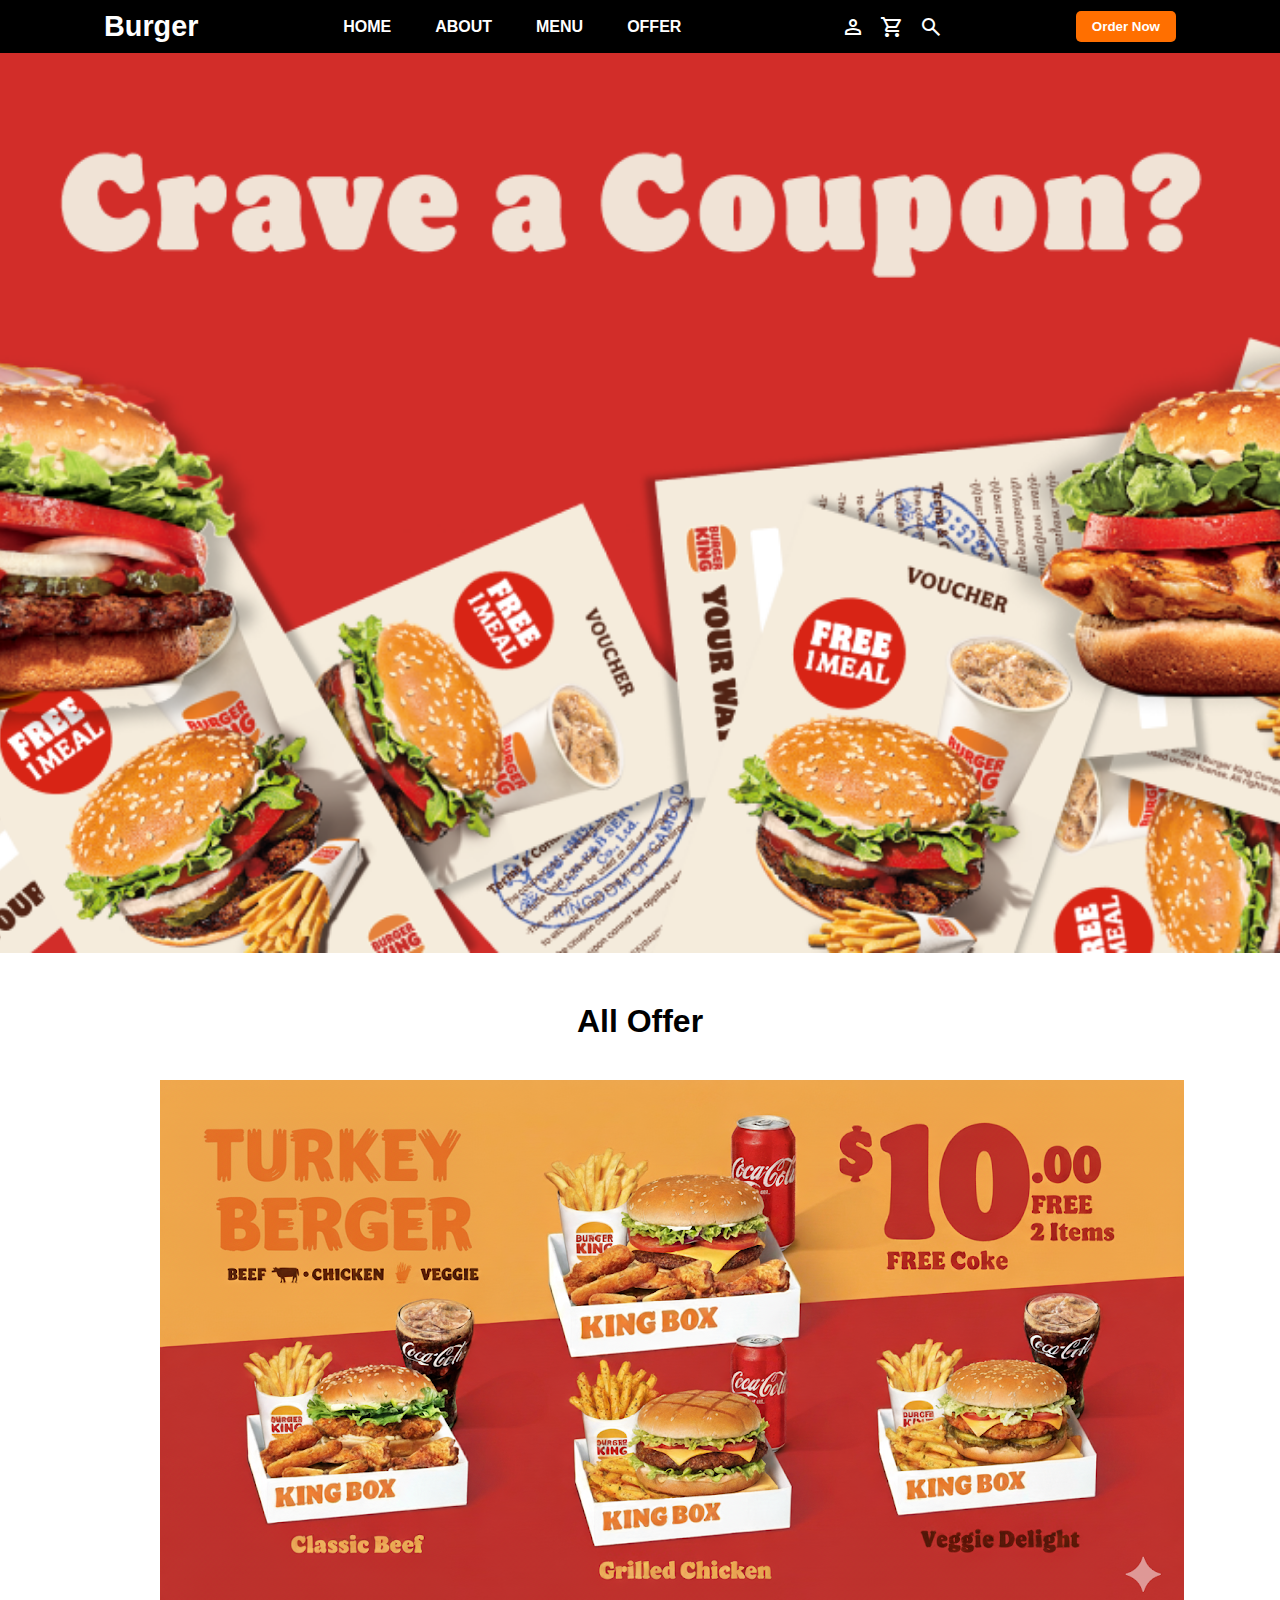
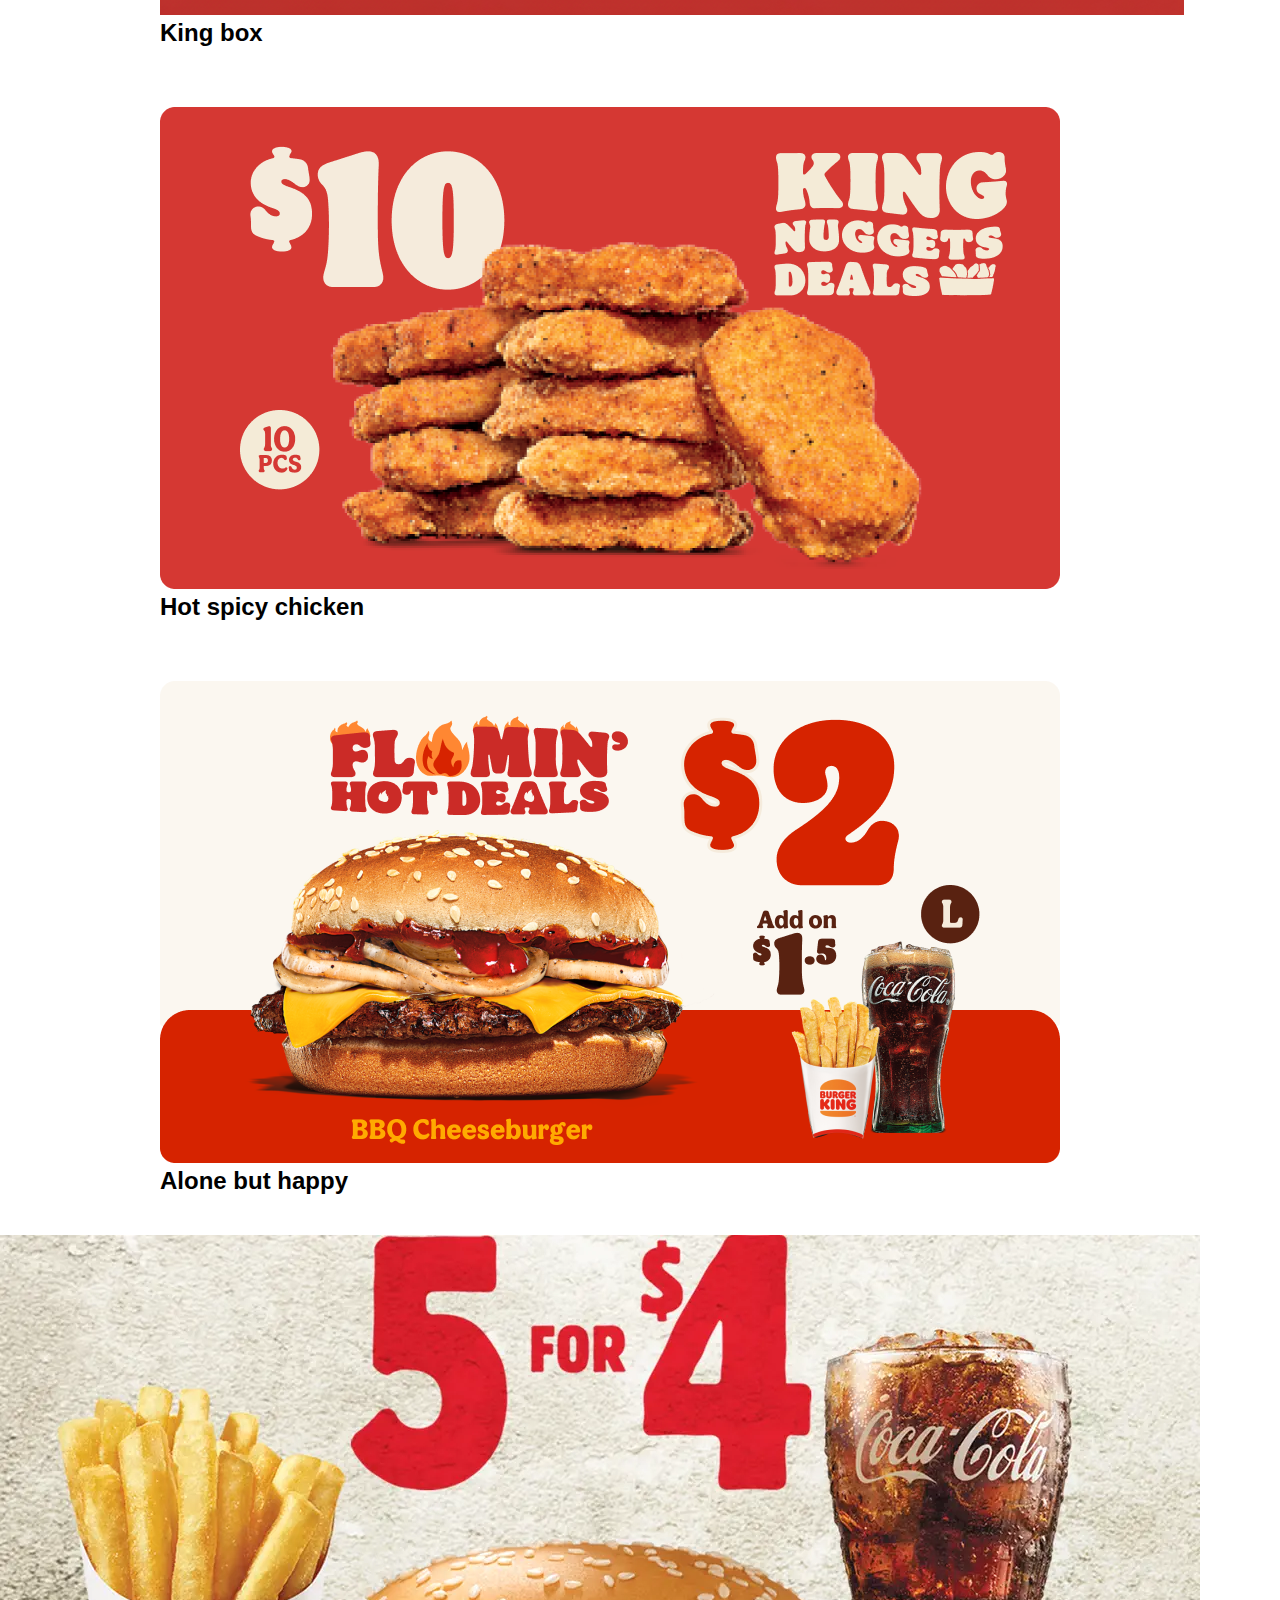
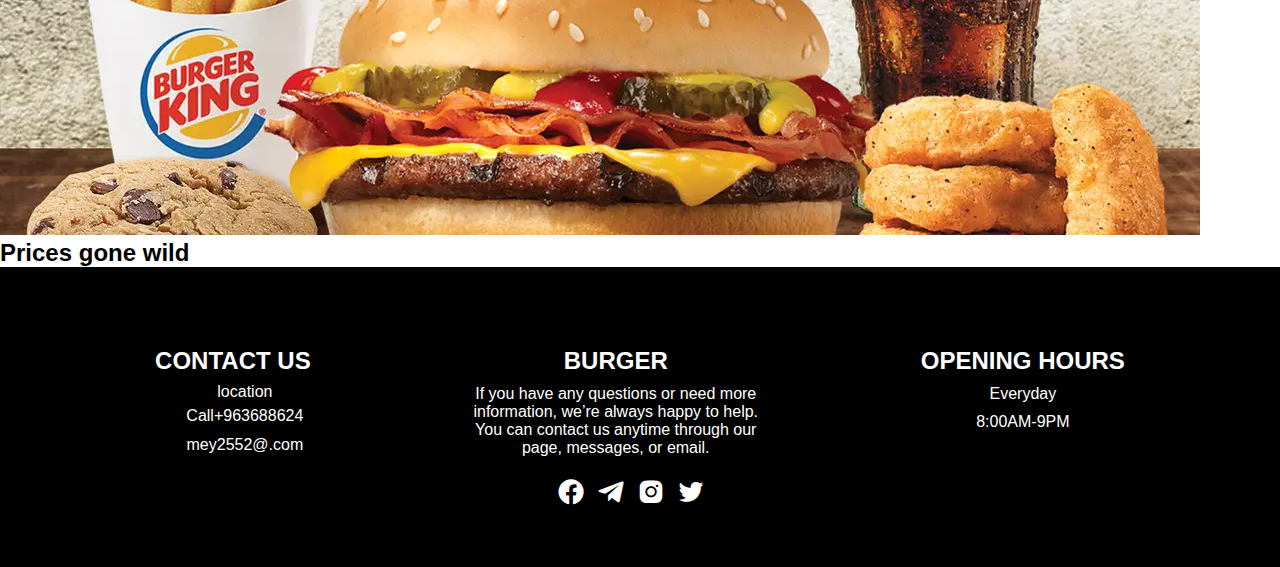
<file: page/Offer.html>
<!DOCTYPE html>
<html lang="en">

<head>
    <link href='https://unpkg.com/boxicons@2.1.4/css/boxicons.min.css' rel='stylesheet'>
    <meta charset="UTF-8">
    <meta name="viewport" content="width=device-width, initial-scale=1.0">
    <title>Home</title>
    <link rel="stylesheet" href="../style/main.css">
    <!-- <link rel="stylesheet" href="https://cdnjs.cloudflare.com/ajax/libs/font-awesome/7.0.1/css/all.min.css"> -->
    <link rel="stylesheet"
        href="https://fonts.googleapis.com/css2?family=Material+Symbols+Outlined:opsz,wght,FILL,GRAD@24,100,0,0&" />

</head>

<body>
    <header>
        <nav class="al">
            <div class="logo">
                <!-- <img src="image/logo.png" alt=""> -->
                <p>Burger</p>
            </div>
            <ul class="link">
                <li><a href="../index.html">HOME</a></li>
                <li><a href="about.html">ABOUT</a></li>
                <li><a href="meun.html">MENU</a></li>
                <li><a href="Offer.html">OFFER</a></li>
            </ul>
            <div class="acc">
                <i class="fa-solid fa-user"></i>
                <span class="material-symbols-outlined">
                    person
                </span>

                <span class="material-symbols-outlined cart">
                    shopping_cart
                </span>
                <span class="material-symbols-outlined">
                    search
                </span>

            </div>
            <button class="or">Order Now</button>
        </nav>
    </header>
    <main>
        <div class="offer">
            <!-- <img src="../image/set/logo offer.png" alt=""> -->
        </div>
        <div class="alloffer">
            <h1>All Offer</h1>
        </div>
        <section class="allturkey">
            <div class="turkey of">
                <img src="../image/set/Turkey burger.png" alt="">
                <h2><b>King box</b></h2>
            </div>
            <div class="chicken of">
                <img src="../image/set/logo offer 1.png" alt="">
                <h2><b >Hot spicy chicken</b></h2>
            </div>
            <div class="add21 of">
                <img src="../image/set/logo offer 2.png" alt="">
                <h2><b>Alone but happy</b></h2>
            </div>
           
        </section>
        <section class="allturkey2">
             <div class="for4">
                <img src="../image/set/image4-5$.png" alt="">
                <h2><b> Prices gone wild </b></h2>
                
            </div>
            <div class="for5">
                <!-- <img src="../image/set/logo offer 3.png" alt=""> -->

            </div>
        </section>
    </main>












    <footer>
        <div class="footer">

            <div class="contact">
                <h2>CONTACT US</h2>
                <div>
                    <div class="location loca">
                        <span class="material-symbols-outlined">
                            location_on
                        </span>
                        <p>location</p>

                    </div>
                    <div class="location call">

                        <span class="material-symbols-outlined">
                            call
                        </span>
                        <p>Call+963688624</p>
                    </div>
                    <div class="location email">

                        <span class="material-symbols-outlined">
                            mark_email_read
                        </span>
                        <p>mey2552@.com</p>
                    </div>
                </div>
            </div>
            <div class="contact bu">
                <h2>BURGER</h2>

                <p>If you have any questions or need more information, we’re always happy to help. You can contact us
                    anytime through our page, messages, or email.</p>
                <div class="allicon">
                    <i class='bx bxl-facebook-circle'></i>
                    <i class='bx bxl-telegram'></i>
                    <i class='bx bxl-instagram-alt'></i>
                    <i class='bx bxl-twitter'></i>

                </div>
            </div>
            <div class="contact">
                <div class="house">
                    <h2>OPENING HOURS</h2>
                    <p>Everyday</p>
                    <p>8:00AM-9PM</p>
                </div>

            </div>




        </div>
        </div>
    </footer>

</body>

</html>
</file>
<file: style/main.css>
@import url('https://fonts.googleapis.com/css2?family=Dancing+Script:wght@400..700&family=Lavishly+Yours&family=Story+Script&display=swap');
html {
    scroll-behavior: smooth;
}

* {
    margin: 0;
    padding: 0;
    font-family: 'Poppins', sans-serif;
    box-sizing: border-box;
    
;


}

header {
    width: 100%;
    background-color: black;
    /* white background */

    position: sticky;
    top: 0;
    z-index: 1000;
}

nav.al {
    display: flex;
    align-items: center;
    justify-content: space-between;
    flex-wrap: wrap;
    /* allows wrapping on small screens */
    padding: 10px 5%;
    max-width: 1200px;
    margin: 0 auto;
}

/* Logo */
nav .logo p {
    font-size: 1.8rem;
    font-weight: bold;
    color: white;
    /* orange theme */
    margin: 0;
}

/* Navigation links */
nav .link {
    display: flex;
    gap: 20px;
    list-style: none;
    flex-wrap: wrap;
    margin: 0;
    padding: 0;



}

nav .link li a {
    text-decoration: none;
    /* color: #333; */
    font-weight: 600;
    padding: 8px 12px;
    transition: 0.3s;
    color: #fff;

}

nav .link li a:hover {
    color: #ff6f00;
}

/* Account & icons */
nav .acc {
    display: flex;
    align-items: center;
    gap: 15px;
    font-size: 1.3rem;
    cursor: pointer;
    color: #fff;
}

/* Order Now button */
nav .or {
    background-color: #ff6f00;
    /* background: gold; */
    color: #fff;
    border: none;
    padding: 8px 16px;
    border-radius: 5px;
    cursor: pointer;
    font-weight: 600;
    transition: 0.3s;
}

/* nav .or:hover {
    background-color: #e65c00;
    
} */


.all {
    background: #000;
    display: flex;
    justify-content: space-between;
}

.all main {
    background: #000;

}

.text p {
    color: black;

}

.texts p {
    color: white;
}

.big {
    font-family: 'Dancing Script', cursive;
    padding-left: 60px;
    font-size: 50px;
    padding-top: 180px;
    /* background: pink; */
}

.small {
    padding-top: 30px;
    padding-left: 60px;
    font-size: 20px;
}

.order {
    padding: 16px 50px;
    margin-top: 20px;
    margin-left: 250px;
    border-radius: 10px;
    background: gold;
    /* color: #fff; */
    color: black;
    font-weight: 700;
    font-size: 20px;
}

.text {
    text-align: center;
    padding-left: 20px;
    padding-top: 170px;
}

.image {
    width: 600px;
    padding-top: 30px;
}

.allcard {
    display: flex;
    flex-wrap: wrap;
    justify-content: space-between;
    margin: 0 42px;
    /* background: pink; */
    /* padding: 4px; */
}

.our {
    text-align: center;
    font-size: 50px;
    margin-top: 10px;
    color: black;
    font-family: "Story Script", sans-serif;




}

.card {
    background: rgba(0, 0, 0, 0.876);
    background: #bd2f2b;
    width: 350px;
    height: 500px;
    margin-top: 50px;
    border-radius: 20px;
    box-shadow: rgba(50, 50, 105, 0.15) 0px 2px 5px 0px, rgba(0, 0, 0, 0.05) 0px 1px 1px 0px;
    transition: all .3s ease-in-out;

}
.btn1{
    /* background: #000; */
    margin-left: 66px;
}

.card:hover {
    transform: translateY(-10px);
    box-shadow: rgba(0, 0, 0, 0.15) 0px 15px 25px, rgba(0, 0, 0, 0.05) 0px 5px 10px;

}

.pic1 {
    /* background:rgba(255, 255, 255, 0.902); */
    background: white;
    width: 350px;
    height: 300px;
    /* overflow: hidden; */
    border-radius: 18px;
}

.pic1 img {
    /* transform: scale(1); */
    width: 80%;
    height: 80%;
    /* object-fit: cover; */
    padding-left: 30px;
    padding-top: 40px;

}

.Turkey {
    color: #fff;
    text-align: center;
    padding: 0px 20px;

}

.Turkey p {
    padding-top: 10px;
    font-size: 15px;
}

.Turkey h2 {
    padding-top: 20px;

}

.price {
    display: flex;
    margin-top: 10px;
    margin-left: 10px;

}

.New {
    margin-left: 150px;
    border: none;
    border-radius: 10px;
    padding: 0px 20px;
    margin-top: 10px;
    /* padding-top: 10px; */
    background: gold;
    /* background-color: #ff6f00; */


}

.co img {
    height: 270px;
    padding-top: 10px;
}

.cr img {
    width: 150px;
    padding-left: 100px;
}

.dr img {
    /* width: 100px; */
    padding-left: 130px;
}

p {
    color: #fff;
}



/* ###########Footer################ */
.footer {
    background: #000;
    display: flex;
    flex-wrap: wrap;
    padding-top: 80px;
    justify-content: space-evenly;
    width: 100%;
    height: 300px;
}

.location p {
    color: #fff;
    /* display: flex; */

}

.location h2 {
    font-size: 90px;
}

.location {
    display: flex;
    justify-content: center;
    align-items: center;

}

.contact h2 {
    color: #fff;
    /* margin-left: 10px; */
    text-align: center;
}
.alloffer{
    text-align: center;
    margin-top: 50px;
    
}

.email {
    padding-top: 5px;
}

.bu {
    width: 300px;
    font-family: 'Dancing Script', cursive;
    text-align: center;
}

.bu p {
    margin-top: 10px;
}

.loca {
    margin-top: 5px;
}

.allicon {
    display: flex;
    margin-top: 20px;
    gap: 10px;
    margin-left: 90px;

}

.allicon i {
    color: #fff;
    font-size: 30px;
    /* text-align: center; */

}


.house p {
    text-align: center;
    margin-top: 10px;
}

.btn {
    width: 300px;
}

.cen p {
    text-align: center;
    margin-top: 10px;
}



/* #################offer##################### */
.offer {
    background: aqua;
    background-image: url(../image/set/logo\ offer.png);
    background-position: center;
    background-repeat: no-repeat;
    background-size: cover;
    height: 100vh;
}

.allturkey {
    display: flex;
    padding: 40px 0;
    gap: 60px;
    flex-wrap: wrap;
    display: flex;
    margin-left: 160px;
}

.imageoffer {
    position: relative;
    width: 300px;
    height: 400px;
    text-align: center;
    background-color: #fff;
    border-radius: 15px;
    box-shadow: 0 5px 15px rgba(0, 0, 0, 0.1);
    overflow: hidden;
    transition: transform 0.3s;
}

.imageoffer:hover {
    transform: translateY(-5px);
}

.imageoffer img {
    width: 100%;
    height: auto;
    display: block;
    height: 180px;


}

.noww img {
    width: 100%;
    height: 180px;

}

.letter {
    padding: 20px;
}

.letter h3 {
    margin: 0 0 10px;
    font-size: 1.5rem;
    color: #333;
}

.letter p {
    font-size: 1rem;
    color: #666;
}

.oroff {
    padding: 20px;
    display: flex;



}

.oroffs {
    padding: 10px 20px;
    background-color: #ff6600;
    border: none;
    color: #fff;
    font-size: 1rem;
    border-radius: 8px;
    cursor: pointer;
    transition: background 0.3s;
    margin-left: 120px;

}

.oroffs:hover {
    background-color: #e55a00;
}

.king1 {
    display: flex;
}





/* ####################menu####################### */
.ourme {

    text-align: center;
    /* margin-top: 40px; */
    width: 100%;
    padding-top: 8px;

}

.font h1 {
    /* font-family: "Lavishly Yours", cursive; */
    color: rgb(238, 205, 17);
    /* color: goldenrod; */

}


.btn3 {
    flex-wrap: wrap;
    list-style: none;
    display: flex;
    align-items: center;
    gap: 20px;
    /* space between menu items */
    justify-content: center;
    margin-top: 50px;
    background: #fff;
    /* background: red; */
    border-radius: 10px;
    box-shadow: rgba(50, 50, 93, 0.25) 0px 13px 27px -5px, rgba(0, 0, 0, 0.3) 0px 8px 16px -8px;
}



/* Style links inside list */
.btn3 li a {
    text-decoration: none;
    /* color: white; */
    color: black;
    padding: 10px 20px;
    border-radius: 8px;
    font-weight: bold;
    transition: 0.3s ease;
}

/* Hover effect */
.btn3 li a:hover {
    /* background: #e64a19; */
    background: black;
    color: #fff;
    transform: scale(1.05);
}

#Burger {
    display: flex;
    flex-wrap: wrap;
    padding: 20px;
    gap: 50px;
    margin-left: 70px;
}


.bur {
    margin-left: 100px;
    margin-bottom: 20px;
    margin-top: 50px;
}

#pizza {
    display: flex;
    flex-wrap: wrap;
    padding: 20px;
    gap: 50px;
    margin-left: 70px;
}

#Dount {
    display: flex;
    flex-wrap: wrap;
    padding: 20px;
    /* justify-content: center; */
    gap: 50px;
    margin-left: 70px;

}

/* #Drink{
     display: flex;
    flex-wrap: wrap;
    padding: 4px;

} */
#Drink {
    display: flex;
    flex-wrap: wrap;
    gap: 50px;
    margin-left: 70px;
    /* justify-content: center; */
    padding: 20px;
}

.dr img {
    /* width: 150px; */
    position: relative;
    right: 30px;


}

.btn4 {
    position: fixed;
    width: 100%;
    top: 0;
    padding: 24px;
    z-index: 999;
}




/* ######################about##################### */

.about {
    width: 100%;
    min-height: 100vh;
    /* use min-height instead of fixed height */
    background-image: url(/image/About/image1.jpg);
    background-size: cover;
    background-repeat: no-repeat;
    background-position: center;
    position: relative;
    text-align: left;
    color: white;
    padding: 50px;
    box-sizing: border-box;
}
.logo img{
    width: 55px;
}

.about h1 {
    position: relative;
    font-size: 3rem;
    text-shadow: 2px 2px 5px black;
    margin-top: 100px;
}

.about p {
    position: relative;
    font-size: 1.2rem;
    max-width: 700px;
    text-shadow: 2px 2px 5px black;
    line-height: 1.6;
}

/* ✅ Services section */
.services {
    padding: 60px 5%;
    text-align: center;
}

.service-boxes {
    display: grid;
    grid-template-columns: repeat(auto-fit, minmax(250px, 1fr));
    /* responsive */
    gap: 20px;
}

.service {
    background: white;
    padding: 30px;
    border-radius: 15px;
    box-shadow: rgba(0, 0, 0, 0.2) 0px 5px 15px;
}

/* ✅ Partner/Company section */
.companny4 {
    display: grid;
    gap: 30px;
    padding: 20px;
}

.food,
.text2 {
    background: white;
    display: flex;
    flex-wrap: wrap;
    /* allow stacking on small screens */
    align-items: center;
    gap: 20px;
    padding: 20px;
    border-radius: 10px;
    box-shadow: rgba(0, 0, 0, 0.35) 0px 5px 15px;
}

.food img,
.text2 img {
    flex: 1 1 250px;
    /* responsive image */
    max-width: 400px;
    width: 100%;
    border-radius: 12px;
    object-fit: cover;
}

.food .text,
.text2 .text {
    flex: 2 1 300px;
    /* responsive text block */
}

.text h2 {
    font-size: 2rem;
    margin-bottom: 10px;
}

.text .para {
    font-size: 1rem;
    line-height: 1.6;
    color: #333;
    text-align: left;
    margin: 0 auto;
}

.service p {
    color: #000;
    padding-top: 10px;
}

.service i {
    font-size: 3rem;
    color: #e91e63;
    margin-bottom: 15px;
}

.services h2 {
    font-size: 3rem;
    margin-bottom: 20px;
}
.litt{
    font-size: 3rem;
    margin-top: 70px;
}

.heading-h2{
    color: #d60665;
    
}
.text{
    position: relative;
    bottom: 130px;
}
.heading-h3{
    color: #01c1b2;
}
.heading-h4{
    color: #029e3d;
    
}
.map-container h3{
    text-align: center;

}
.card{
    /* background: #000; */
    position: relative;
    right: 50px;
}
.service-boxes{
    margin-left: 60px;
}
.tree{
    /* background: #000; */
    margin-right: 70px;
    width: 350px;
    
    
}






/* $$$$$$$$$$$$$$$$$$$$$$$$$$$$$$$$Home$$$$$$$$$$$$$$$$$$$$$$$$$$$$$ */

/* Mobile responsiveness: 428px width */


/* Tablet: iPad in portrait (768px to 1024px) */
@media (max-width: 1025px) {
   .texts{
    position: relative;
    bottom: 100px;
    right: 30px;
   }
    .order {
        font-size: 1.1rem;
        width: 140px;
        height: 45px;
        padding: 8px 14px;
         /* adjust if needed */
        position: relative;
        right: 100px;
    }
    .bg{
        width: 370px;
    }
    .service-boxes{
        /* background: #000; */
        /* margin-right: 80px; */
        position: relative;
        right: 70px;
    }
    .tree{
        /* background: red; */
        width: 300px;
    }
    .location span{
        color: white;
    }
  
    
 }
    
    
    
  
@media  (max-width: 769px){
    .allcard {
        display: flex;
        flex-wrap: wrap;
        justify-content: space-between;
        margin: 0px 0px 0px 48px;
    }
    .location span{
        color: white;
    }
    .card {
        width: 300px;
        
    }
    .btn1{
        /* background: #000; */
        margin-left: 50px !important;
    }
    .nham{
        width: 300px;
    }
    .foodpanda img{
        width: 300px;
        height: 250px;
    }
    .allturkey{
        
        display: flex;
        flex-wrap: wrap;
        /* justify-content: space-between; */
        margin: 0px 0px 50px 55px;
        /* background: #000; */
        
    }
    .service-boxes{
        /* background: #000; */
        position: relative;
        left: 10px;
    }
  

}
@media (max-width: 426px) {
    .image {
        width: 330px;
        padding-top: 30px;
    }

    .bg {
        /* display: none; */
    }

    nav .logo p {
        font-size: 1rem;

    }

    nav .link {
        gap: 2px;
        font-size: 0.5rem;
        margin-right: 120px;
    }

    nav .acc {
        /* background: red; */
        gap: 2px;
        margin-bottom: 20px;
        margin-left: 270px;
        position: relative;
        bottom: 35px;

    }

    nav .acc i,
    nav .acc .material-symbols-outlined {
        font-size: 0.7rem;
        /* slightly smaller on mobile */
    }

    nav .or {
        font-size: 0.6rem;
        /* smaller font */
        padding: 7px 3px;
        /* smaller padding */
        position: relative;
        bottom: 45px;
    }

    .bg {
        width: 250px;
        position: relative;
        right: 160px;

    }

    .big {
        font-size: 1.2rem;
        position: relative;
        bottom: 50px;
        /* right: 50px; */
    }

    .small {
        font-size: 0.8rem;
        /* background: pink; */
        position: relative;
        bottom: 50px;
        /* right: 50px; */
        width: 70%;

    }

    .order {
        position: relative;
        right: 50%;
        font-size: 0.7rem;
        bottom: 50px;
        /* width: 100px; */
        height: 30px;
        border: none;



    }
    .al{
        /* background: red; */
        height:60px;
    }

    .order {
        width: 80px;
        height: 25px;
        font-size: 0.6rem;
        padding: 4px 8px;
    }

    .all {
        width: 100%;
        height: 250px;
    }

    .contact {
        width: 100px;
        /* background: pink; */
        position: relative;
        /* right: 40px; */
        font-size: 1rem;
    }

    .coe {
        /* margin-right: 100px; */
        font-size: 1rem;
        /* background: red; */
        position: relative;
        right: 30px;
    }

    .co {
        font-size: 0.8rem;

    }

    .le {
        /* background: green; */
        font-size: 0.5rem;
    }

    .leo {
        font-size: 0.7rem;
    }

    .bu {
        /* background: red; */
        width: 130px;
        position: relative;
        right: 18px;
        /* background: rebeccapurple; */

    }

    .cen h2 {
        font-size: 0.8rem;
    }

    .cen p {
        font-size: 0.7rem;
    }

    .footer {
        height: 300px;
    }

    .allicon i {
        /* background: red; */
        position: relative;
        right: 70px;
        bottom: 10px;
        font-size: 0.8rem;
        /* background: red; */


    }
    

    .location span {
        color: #fff;
        font-size: 1rem;
        /* background: red; */
    }

    .our {
        font-size: 1.5rem;
    }
    .imageoffer{
        /* background: #000; */
        position: relative;
        right: 80px;
    }
    .oroffs{
        position: relative;
        bottom: 20px;
        
    }
    .btn1{
        position: relative;
        right: 30px;
    }
    .services h2{
        font-size: 2rem;
    }
    .service-boxes{
        /* background: #000; */
        margin-right: 70px;
    }
    .tree{
        width: 260px;
    }
  .nham img{
    width: 340px;
    margin-bottom: 50px;
  }
  
  .imageoffer{
    /* background: #000; */
    margin-left: 100px;
  }
  
 .btn3{
    width: 425px;
 }






   
  
 

    
}
</file>
